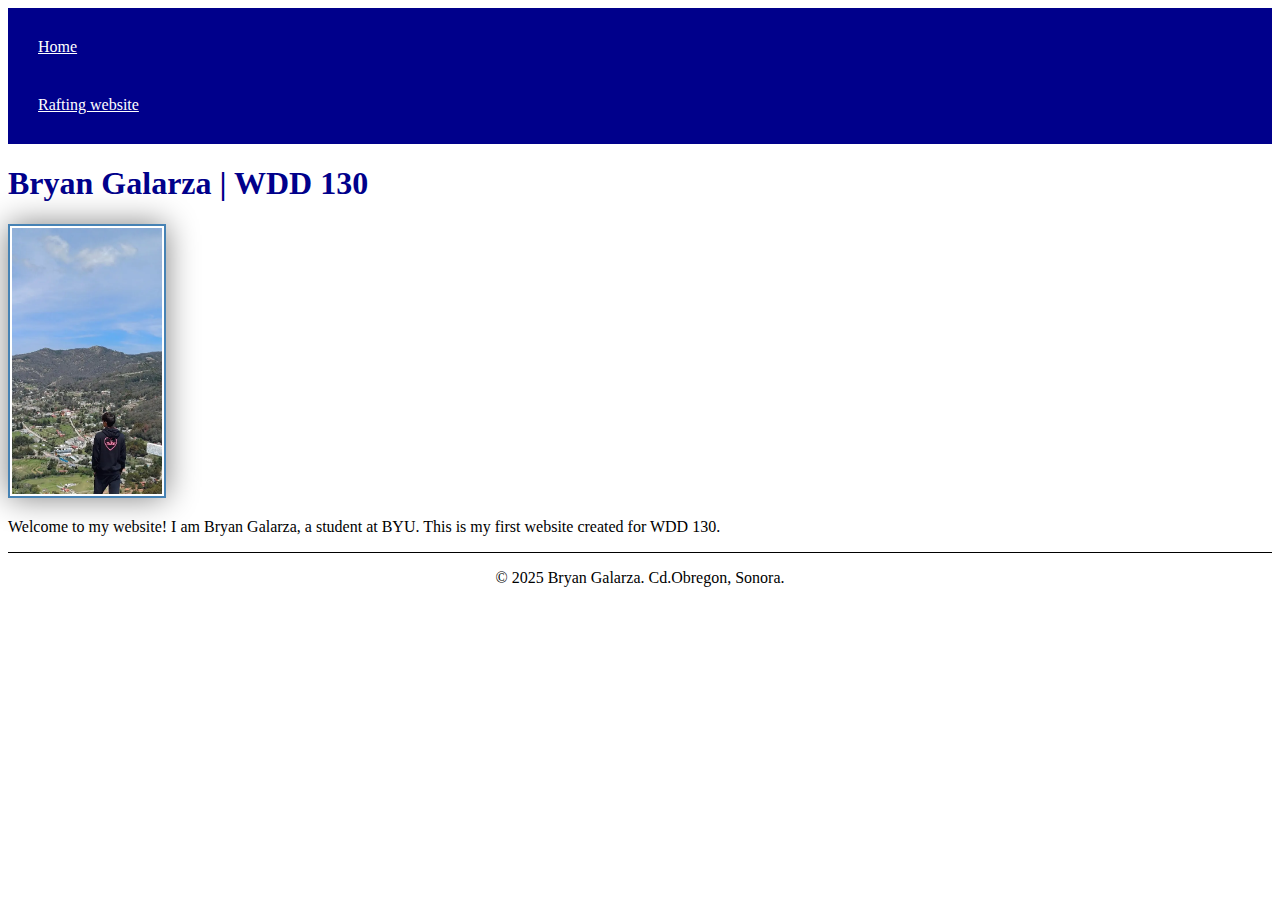
<file: index.html>
<!DOCTYPE html>
<html lang="en">

<head>
    <meta charset="UTF-8">
    <meta name="viewport" content="width=device-width, initial-scale=1.0">
    <title>Bryan Galarza / wdd 130</title>
    <meta name="description" content="Bryan Galarza / wdd 130">
    <link rel="stylesheet" href="styles/styles.css">
</head>

<body>
    <header>
        <nav>
            <a href="#">Home</a>
            <a href="wwe/">Rafting website</a>
        </nav>
    </header>
    <main>
        <h1>Bryan Galarza | WDD 130</h1>
        <img src="images/profile.webp" alt=" Bryan Galarza" width="200" height="200">
        <p>Welcome to my website! I am Bryan Galarza, a student at BYU. This is my first website created for WDD 130.</p>
    </main>
    <footer>
        <p>&copy; 2025 Bryan Galarza. Cd.Obregon, Sonora.</p>
    </footer>
</body>

</html>
</file>
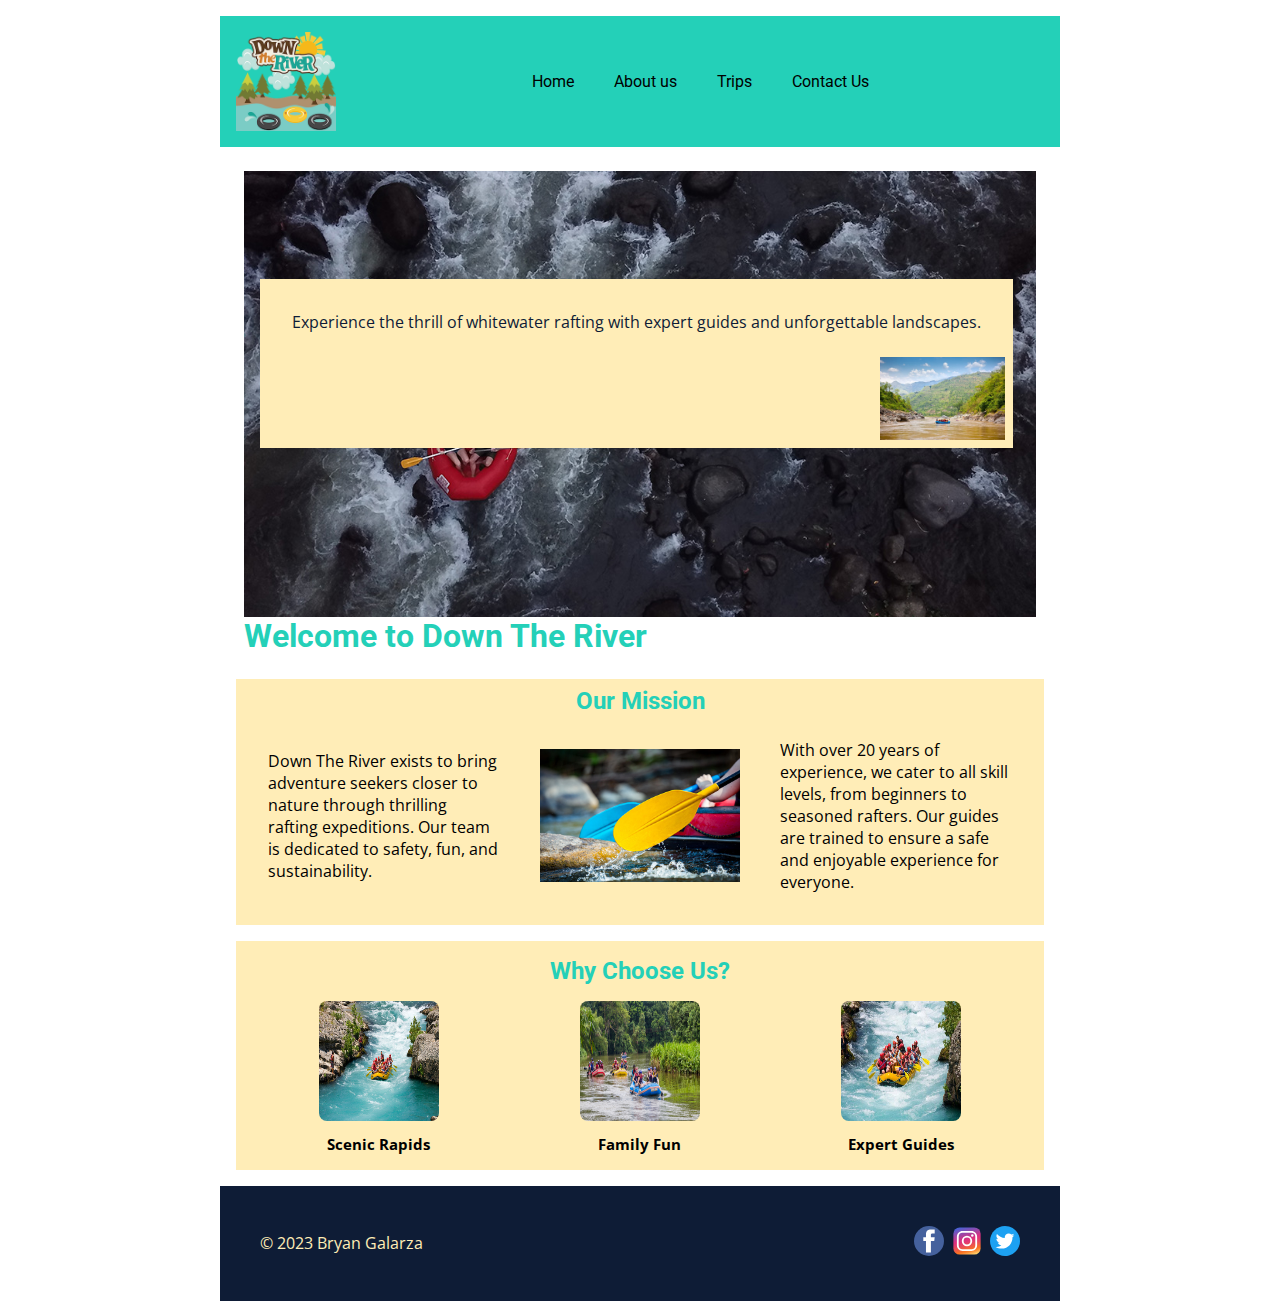
<file: wwr/index.html>
<!DOCTYPE html>
<html lang="en-US">
<head>
    <meta charset="UTF-8">
    <meta name="viewport" content="width=device-width, initial-scale=1.0">
    <title>Rafting Company About Us</title>
    <meta name="description" content="WDD130 Week 3 Wireframe">
    <meta name="author" content="Bryan Galarza">
    <link rel="preconnect" href="https://fonts.googleapis.com">
    <link rel="preconnect" href="https://fonts.gstatic.com" crossorigin>
    <link href="https://fonts.googleapis.com/css2?family=Open+Sans:ital,wght@0,300..800;1,300..800&family=Roboto:ital,wght@0,100..900;1,100..900&display=swap" rel="stylesheet">    
    <link rel="stylesheet" href="styles/rafting.css">
</head>
<body>
    <header>
        <img src="images/Logo-downtheriver.png" alt="Rafting Logo" class="logo">
        <nav>
            <a href="index.html">Home</a>
            <a href="about.html">About us</a>
            <a href="trips.html">Trips</a>
            <a href="contact.html">Contact Us</a>
        </nav>
    </header>
<main class="trips-page">
        <section class="hero">
      <img src="images/rafting-hero-img.jpg" alt="Rafting Adventure" />
      <h1>Welcome to Down The River</h1>
      <article class="hero-info">
        <p>Experience the thrill of whitewater rafting with expert guides and unforgettable landscapes.</p>
        <img src="images/rafting03.jpg" alt="Rafting Adventure Action" />
      </article>
    </section>

    <section class="history">
      <h2>Our Mission</h2>
      <div class="history-row">
        <p>Down The River exists to bring adventure seekers closer to nature through thrilling rafting expeditions. Our team is dedicated to safety, fun, and sustainability.</p>
        <img src="images/raftinghistory.jpg" alt="Our Team Rafting" />
        <p>With over 20 years of experience, we cater to all skill levels, from beginners to seasoned rafters. Our guides are trained to ensure a safe and enjoyable experience for everyone.</p>
      </div>
    </section>

    <section class="adventures">
      <h2>Why Choose Us?</h2>
      <div class="adventure-gallery">
        <figure>
          <img src="images/rafting04.jpg" alt="Scenic Rapids" />
          <figcaption>Scenic Rapids</figcaption>
        </figure>
        <figure>
          <img src="images/rafting05.jpg" alt="Family Fun" />
          <figcaption>Family Fun</figcaption>
        </figure>
        <figure>
          <img src="images/rafting02.jpg" alt="Expert Guides" />
          <figcaption>Expert Guides</figcaption>
        </figure>
      </div>
    </section>

    </main>
    <footer>
        <p>&copy; 2023 Bryan Galarza</p>
        <nav class="socialmedia">
            <a href="https://Facebook.com">
                <img src="images/834722_facebook_icon.svg" alt="Facebook">
            </a>
            <a href="https://Instagram.com">
                <img src="images/6929237_instagram_icon.svg" alt="Instagram">
            </a>
            <a href="https://twitter.com">
                <img src="images/3225183_app_logo_media_popular_social_icon.svg" alt="Twitter">
            </a>
        </nav>
    </footer>
</body>
</html>
</file>
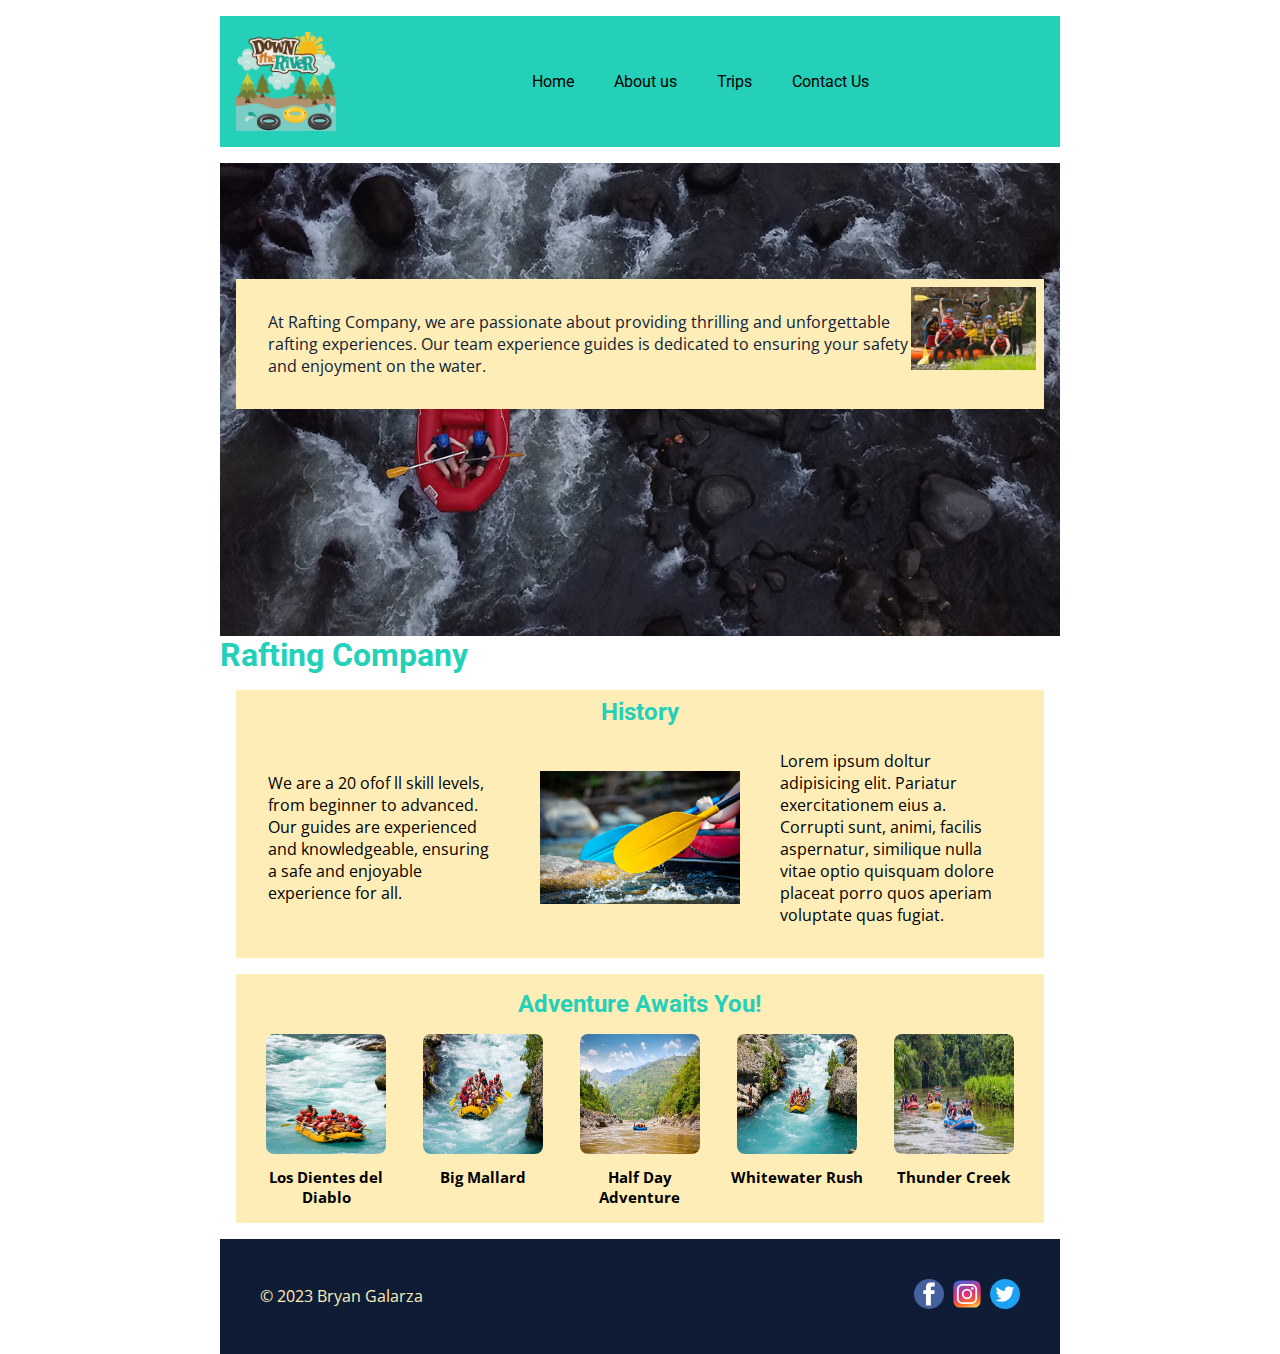
<file: wwr/about.html>
<!DOCTYPE html>
<html lang="en-US">
<head>
    <meta charset="UTF-8">
    <meta name="viewport" content="width=device-width, initial-scale=1.0">
    <title>Rafting Company About Us</title>
    <meta name="description" content="WDD130 Week 3 Wireframe">
    <meta name="author" content="Bryan Galarza">
    <link rel="preconnect" href="https://fonts.googleapis.com">
    <link rel="preconnect" href="https://fonts.gstatic.com" crossorigin>
    <link href="https://fonts.googleapis.com/css2?family=Open+Sans:ital,wght@0,300..800;1,300..800&family=Roboto:ital,wght@0,100..900;1,100..900&display=swap" rel="stylesheet">    
    <link rel="stylesheet" href="styles/rafting.css">
</head>
<body>
    <header>
        <img src="images/Logo-downtheriver.png" alt="Rafting Logo" class="logo">
        <nav>
            <a href="index.html">Home</a>
            <a href="about.html">About us</a>
            <a href="trips.html">Trips</a>
            <a href="contact.html">Contact Us</a>
        </nav>
    </header>
    <main>
        <div class="hero">
            <img src="images/rafting-hero-img.jpg" alt="Rafting Hero">
            <h1>Rafting Company</h1>
            <article>
                <img src="images/rafting-hero-info.jpg" alt="Rafting Information">
                <p>At Rafting Company, we are passionate about providing thrilling and unforgettable rafting experiences. Our team experience guides is dedicated to ensuring your safety and enjoyment on the water.</p>
            </article>
        </div>
        <section class="history">
            <h2>History</h2>
            <div class="history-row">
                <p>We are a 20 ofof ll skill levels, from beginner to advanced. Our guides are experienced and knowledgeable, ensuring a safe and enjoyable experience for all.</p>
                <img src="images/raftinghistory.jpg" alt="History of Rafting">
                <p>Lorem ipsum doltur adipisicing elit. Pariatur exercitationem eius a. Corrupti sunt, animi, facilis aspernatur, similique nulla vitae optio quisquam dolore placeat porro quos aperiam voluptate quas fugiat.</p>
            </div>
        </section>
        <section class="adventures">
            <h2>Adventure Awaits You!</h2>
            <div class="adventure-gallery">
                <figure>
                    <img src="images/rafting01.jpg" alt="Los Dientes del Diablo">
                    <figcaption>Los Dientes del Diablo</figcaption>
                </figure>
                <figure>
                    <img src="images/rafting02.jpg" alt="Big Mallard">
                    <figcaption>Big Mallard</figcaption>
                </figure>
                <figure>
                    <img src="images/rafting03.jpg" alt="Half Day Adventure">
                    <figcaption>Half Day Adventure</figcaption>
                </figure>
                <figure>
                    <img src="images/rafting04.jpg" alt="Whitewater Rush">
                    <figcaption>Whitewater Rush</figcaption>
                </figure>
                <figure>
                    <img src="images/rafting05.jpg" alt="Thunder Creek">
                    <figcaption>Thunder Creek</figcaption>
                </figure>
            </div>
</section>
    </main>
    <footer>
        <p>&copy; 2023 Bryan Galarza</p>
        <nav class="socialmedia">
            <a href="https://Facebook.com">
                <img src="images/834722_facebook_icon.svg" alt="Facebook">
            </a>
            <a href="https://Instagram.com">
                <img src="images/6929237_instagram_icon.svg" alt="Instagram">
            </a>
            <a href="https://twitter.com">
                <img src="images/3225183_app_logo_media_popular_social_icon.svg" alt="Twitter">
            </a>
        </nav>
    </footer>
</body>
</html>
</file>
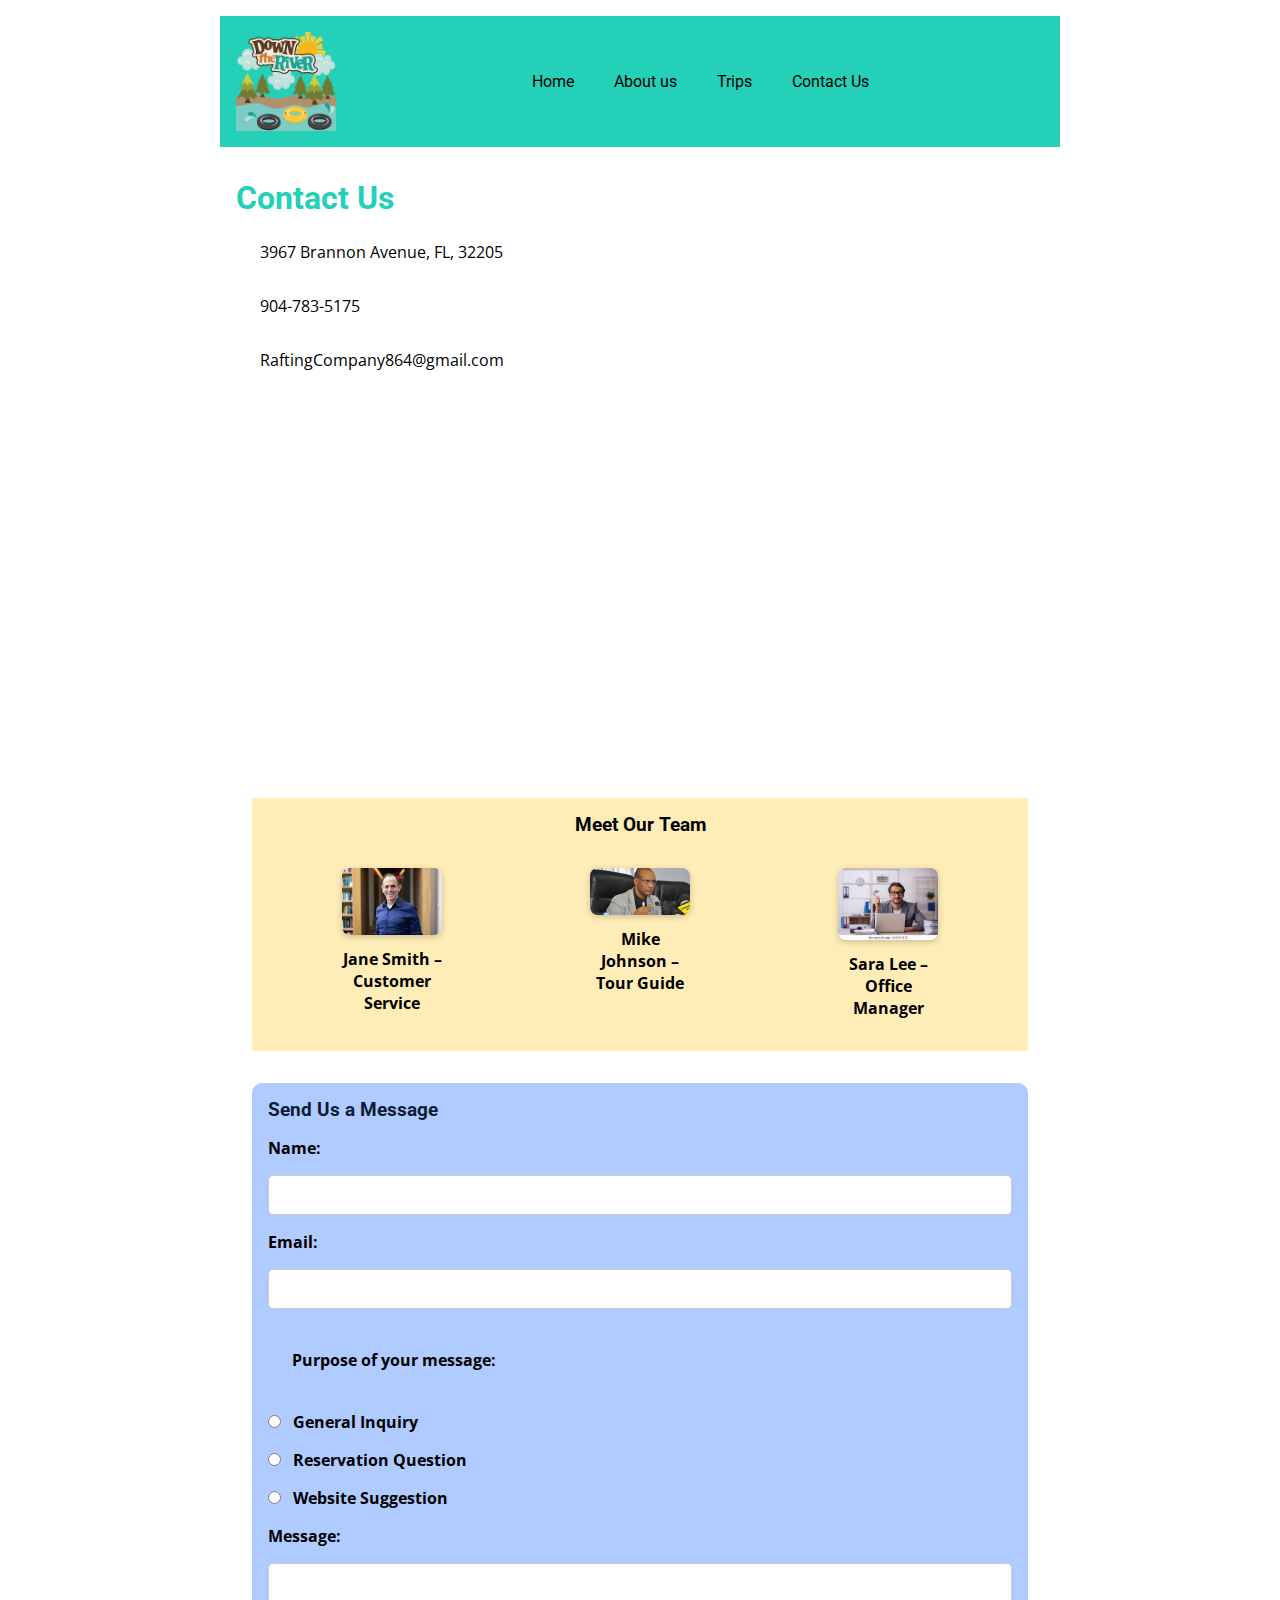
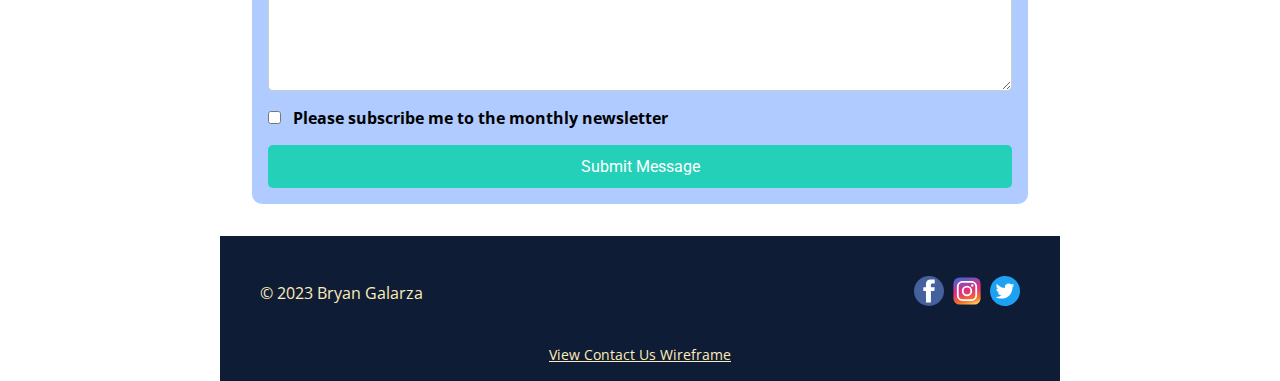
<file: wwr/contact.html>
<!DOCTYPE html>
<html lang="en-US">
<head>
    <meta charset="UTF-8">
    <meta name="viewport" content="width=device-width, initial-scale=1.0">
    <title>Rafting Company Contact Us</title>
    <meta name="description" content="Contact page for Rafting Company">
    <meta name="author" content="Bryan Galarza">
    <link rel="preconnect" href="https://fonts.googleapis.com">
    <link rel="preconnect" href="https://fonts.gstatic.com" crossorigin>
    <link href="https://fonts.googleapis.com/css2?family=Open+Sans:ital,wght@0,300..800;1,300..800&family=Roboto:ital,wght@0,100..900;1,100..900&display=swap" rel="stylesheet">    
    <link rel="stylesheet" href="styles/rafting.css">
</head>
<body>
    <header>
        <img src="images/Logo-downtheriver.png" alt="Rafting Logo" class="logo">
        <nav>
            <a href="index.html">Home</a>
            <a href="about.html">About us</a>
            <a href="trips.html">Trips</a>
            <a href="contact.html">Contact Us</a>
        </nav>
    </header>
    <main class="contact-page">
    <h1>Contact Us</h1>
    <p>3967 Brannon Avenue, FL, 32205</p>
    <p>904-783-5175</p>
    <p>RaftingCompany864@gmail.com</p>

    <div class="map">
      <iframe src="https://www.google.com/maps/embed?pb=!1m18!1m12!1m3!1d3114.123456789012!2d-81.12345678901234!3d30.123456789012345!2m3!1f0!2f0!3f0!3m2!1i1024!2i768!4f13.1!3m3!1m2!1s0x88e5b12345678901%3A0x1234567890123456!2s3967%20Brannon%20Ave%2C%20Jacksonville%2C%20FL%2032205%2C%20USA!5e0!3m2!1sen!2suk!4v1612345678901"
              allowfullscreen="" loading="lazy"></iframe>
    </div>

    <section class="team">
        <div class="team-header">
            <h3>Meet Our Team</h3>
        </div>
      <figure>
        <img src="images/employee1.jpeg" alt="Smiling employee" />
        <figcaption>Jane Smith – Customer Service</figcaption>
      </figure>
      <figure>
        <img src="images/employee2.jpeg" alt="Happy guide" />
        <figcaption>Mike Johnson – Tour Guide</figcaption>
      </figure>
      <figure>
        <img src="images/employee3.jpeg" alt="Cheerful manager" />
        <figcaption>Sara Lee – Office Manager</figcaption>
      </figure>
    </section>

    <section class="contact-form">
      <h3>Send Us a Message</h3>
      <form action="thanks.html" method="post">
  <label for="username">Name:</label>
  <input type="text" id="username" name="username" required />

  <label for="email">Email:</label>
  <input type="email" id="email" name="email" required />

  <p>Purpose of your message:</p>
  <label for="general">
    <input type="radio" id="general" name="purpose" value="general" required />
    General Inquiry
  </label>
  <label for="reservation">
    <input type="radio" id="reservation" name="purpose" value="reservation" />
    Reservation Question
  </label>
  <label for="suggestion">
    <input type="radio" id="suggestion" name="purpose" value="suggestion" />
    Website Suggestion
  </label>

  <label for="message">Message:</label>
  <textarea id="message" name="message" rows="5" required></textarea>

  <label for="subscribe">
    <input type="checkbox" id="subscribe" name="subscribe" />
    Please subscribe me to the monthly newsletter
  </label>

  <button type="submit">Submit Message</button>
</form>
    </section>
  </main>
    <footer>
        <p>&copy; 2023 Bryan Galarza</p>
        <nav class="socialmedia">
            <a href="https://Facebook.com">
                <img src="images/834722_facebook_icon.svg" alt="Facebook">
            </a>
            <a href="https://Instagram.com">
                <img src="images/6929237_instagram_icon.svg" alt="Instagram">
            </a>
            <a href="https://twitter.com">
                <img src="images/3225183_app_logo_media_popular_social_icon.svg" alt="Twitter">
            </a>
        </nav>
         <div class="wireframe-link">
            <a href="https://app.moqups.com/E17ZixePr0p32rq6Osxin1Dizl5tZJU4/view/page/ad12de680" target="_blank">View Contact Us Wireframe</a>
        </div>
    </footer>
</body>
</html>
</file>
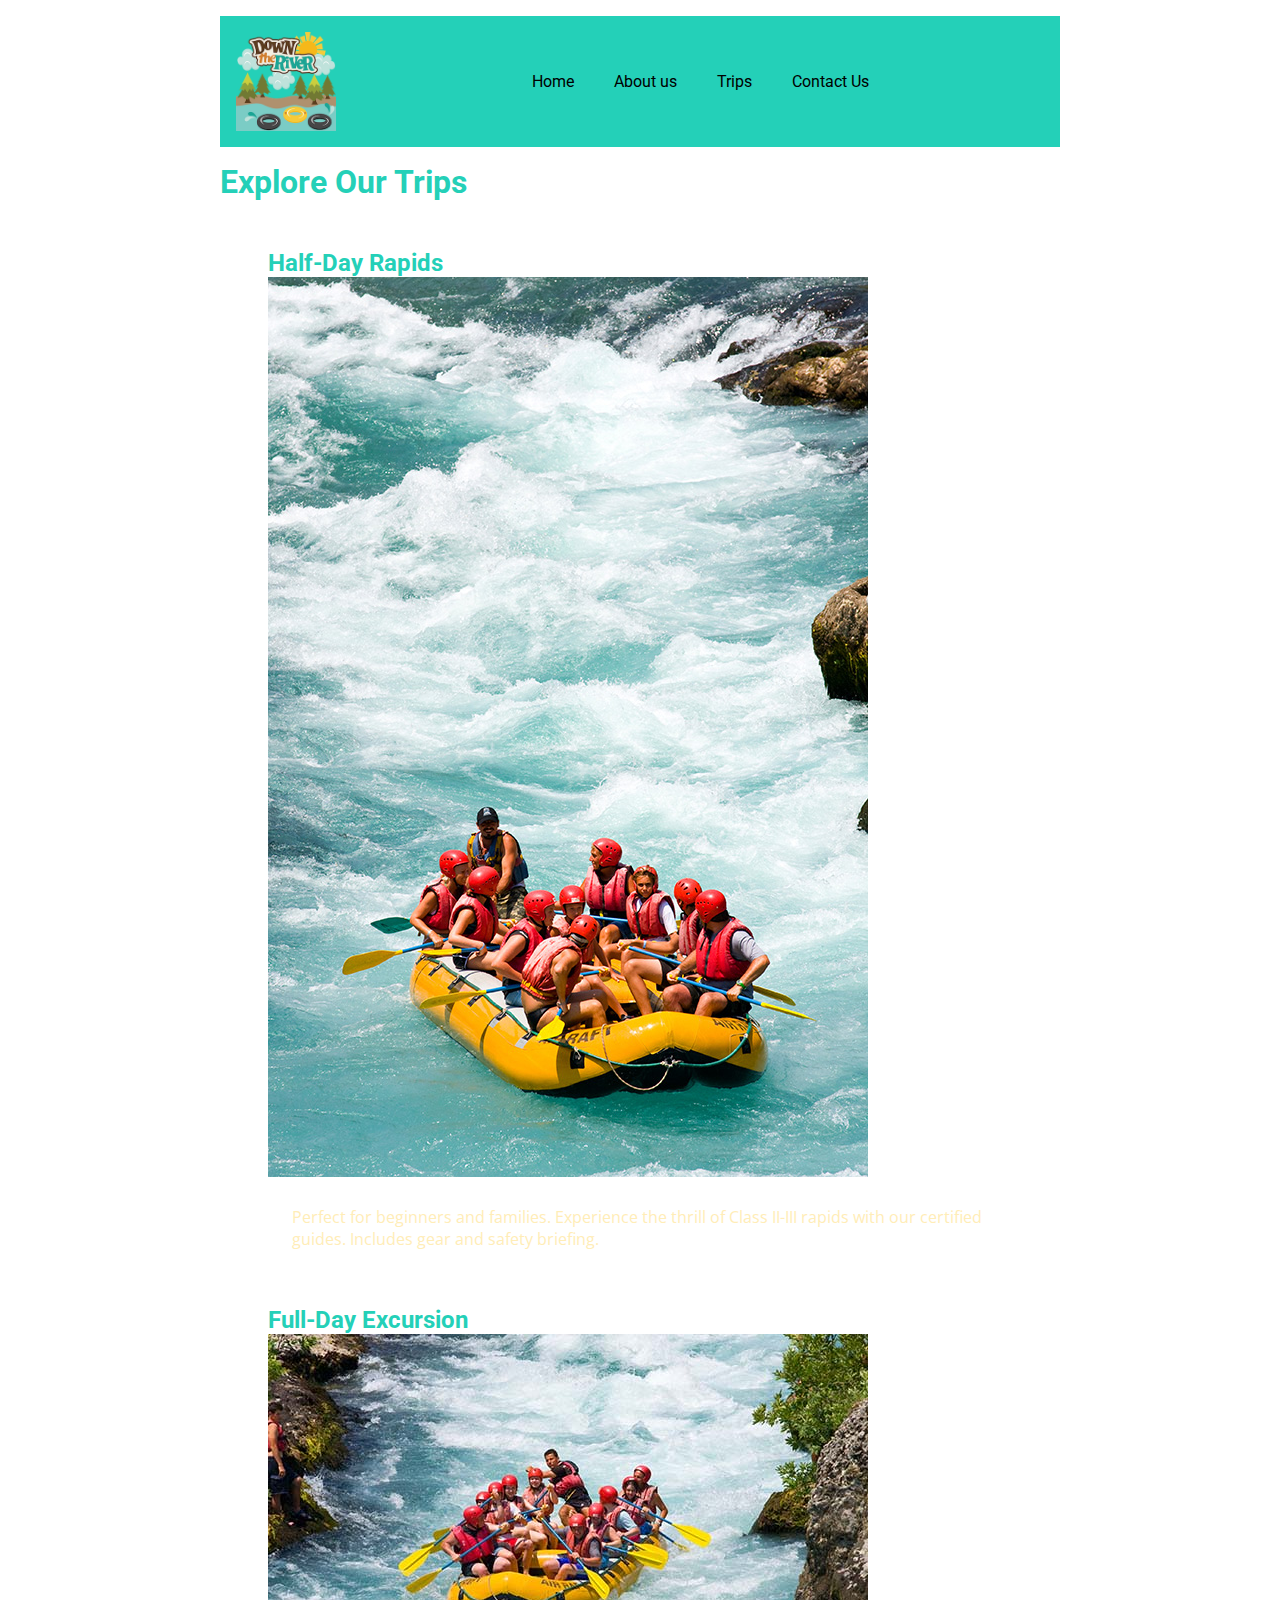
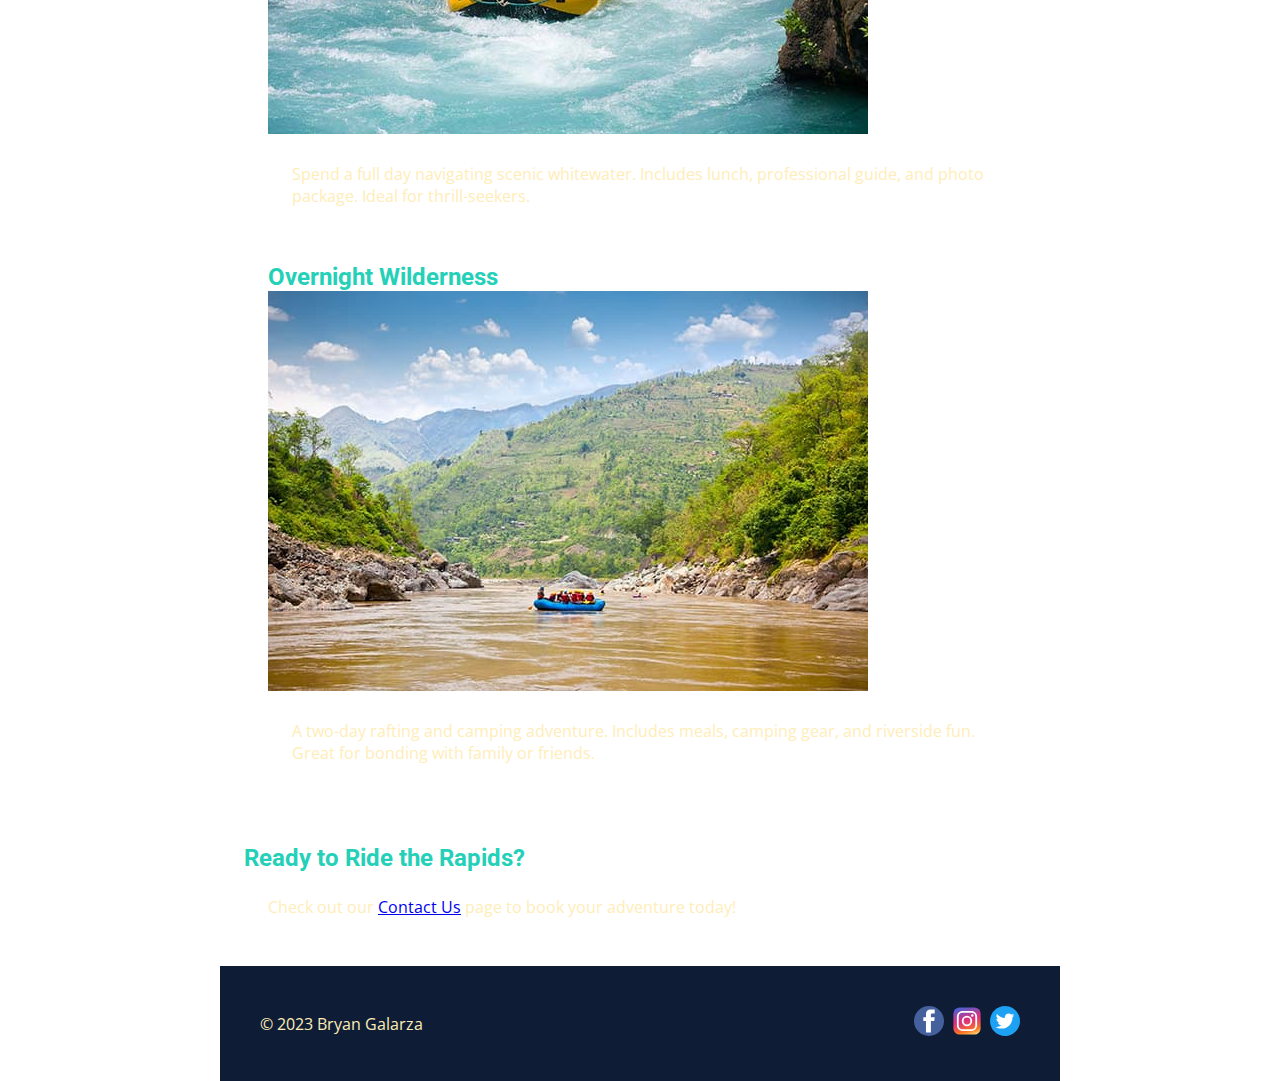
<file: wwr/Trips.html>
<!DOCTYPE html>
<html lang="en-US">
<head>
    <meta charset="UTF-8">
    <meta name="viewport" content="width=device-width, initial-scale=1.0">
    <title>Rafting Company Trips</title>
    <meta name="description" content="WDD130 Week 3 Wireframe">
    <meta name="author" content="Bryan Galarza">
    <link rel="preconnect" href="https://fonts.googleapis.com">
    <link rel="preconnect" href="https://fonts.gstatic.com" crossorigin>
    <link href="https://fonts.googleapis.com/css2?family=Open+Sans:ital,wght@0,300..800;1,300..800&family=Roboto:ital,wght@0,100..900;1,100..900&display=swap" rel="stylesheet">    
    <link rel="stylesheet" href="styles/rafting.css">
</head>
<body>
    <header>
        <img src="images/Logo-downtheriver.png" alt="Rafting Logo" class="logo">
        <nav>
            <a href="index.html">Home</a>
            <a href="about.html">About us</a>
            <a href="trips.html">Trips</a>
            <a href="contact.html">Contact Us</a>
        </nav>
    </header>
    <main class="trips-page">
    <h1>Explore Our Trips</h1>
    <section class="trip-list">
      <article class="trip">
        <h2>Half-Day Rapids</h2>
        <img src="images/rafting01.jpg" alt="Half-Day Rapids Adventure" />
        <p>Perfect for beginners and families. Experience the thrill of Class II-III rapids with our certified guides. Includes gear and safety briefing.</p>
      </article>

      <article class="trip">
        <h2>Full-Day Excursion</h2>
        <img src="images/rafting02.jpg" alt="Full-Day Adventure" />
        <p>Spend a full day navigating scenic whitewater. Includes lunch, professional guide, and photo package. Ideal for thrill-seekers.</p>
      </article>

      <article class="trip">
        <h2>Overnight Wilderness</h2>
        <img src="images/rafting03.jpg" alt="Overnight Trip Adventure" />
        <p>A two-day rafting and camping adventure. Includes meals, camping gear, and riverside fun. Great for bonding with family or friends.</p>
      </article>
    </section>

    <section class="trip-cta">
      <h2>Ready to Ride the Rapids?</h2>
      <p>Check out our <a href="contact.html">Contact Us</a> page to book your adventure today!</p>
    </section>
  </main>
    <footer>
        <p>&copy; 2023 Bryan Galarza</p>
        <nav class="socialmedia">
            <a href="https://Facebook.com">
                <img src="images/834722_facebook_icon.svg" alt="Facebook">
            </a>
            <a href="https://Instagram.com">
                <img src="images/6929237_instagram_icon.svg" alt="Instagram">
            </a>
            <a href="https://twitter.com">
                <img src="images/3225183_app_logo_media_popular_social_icon.svg" alt="Twitter">
            </a>
        </nav>
    </footer>
</body>
</html>
</file>
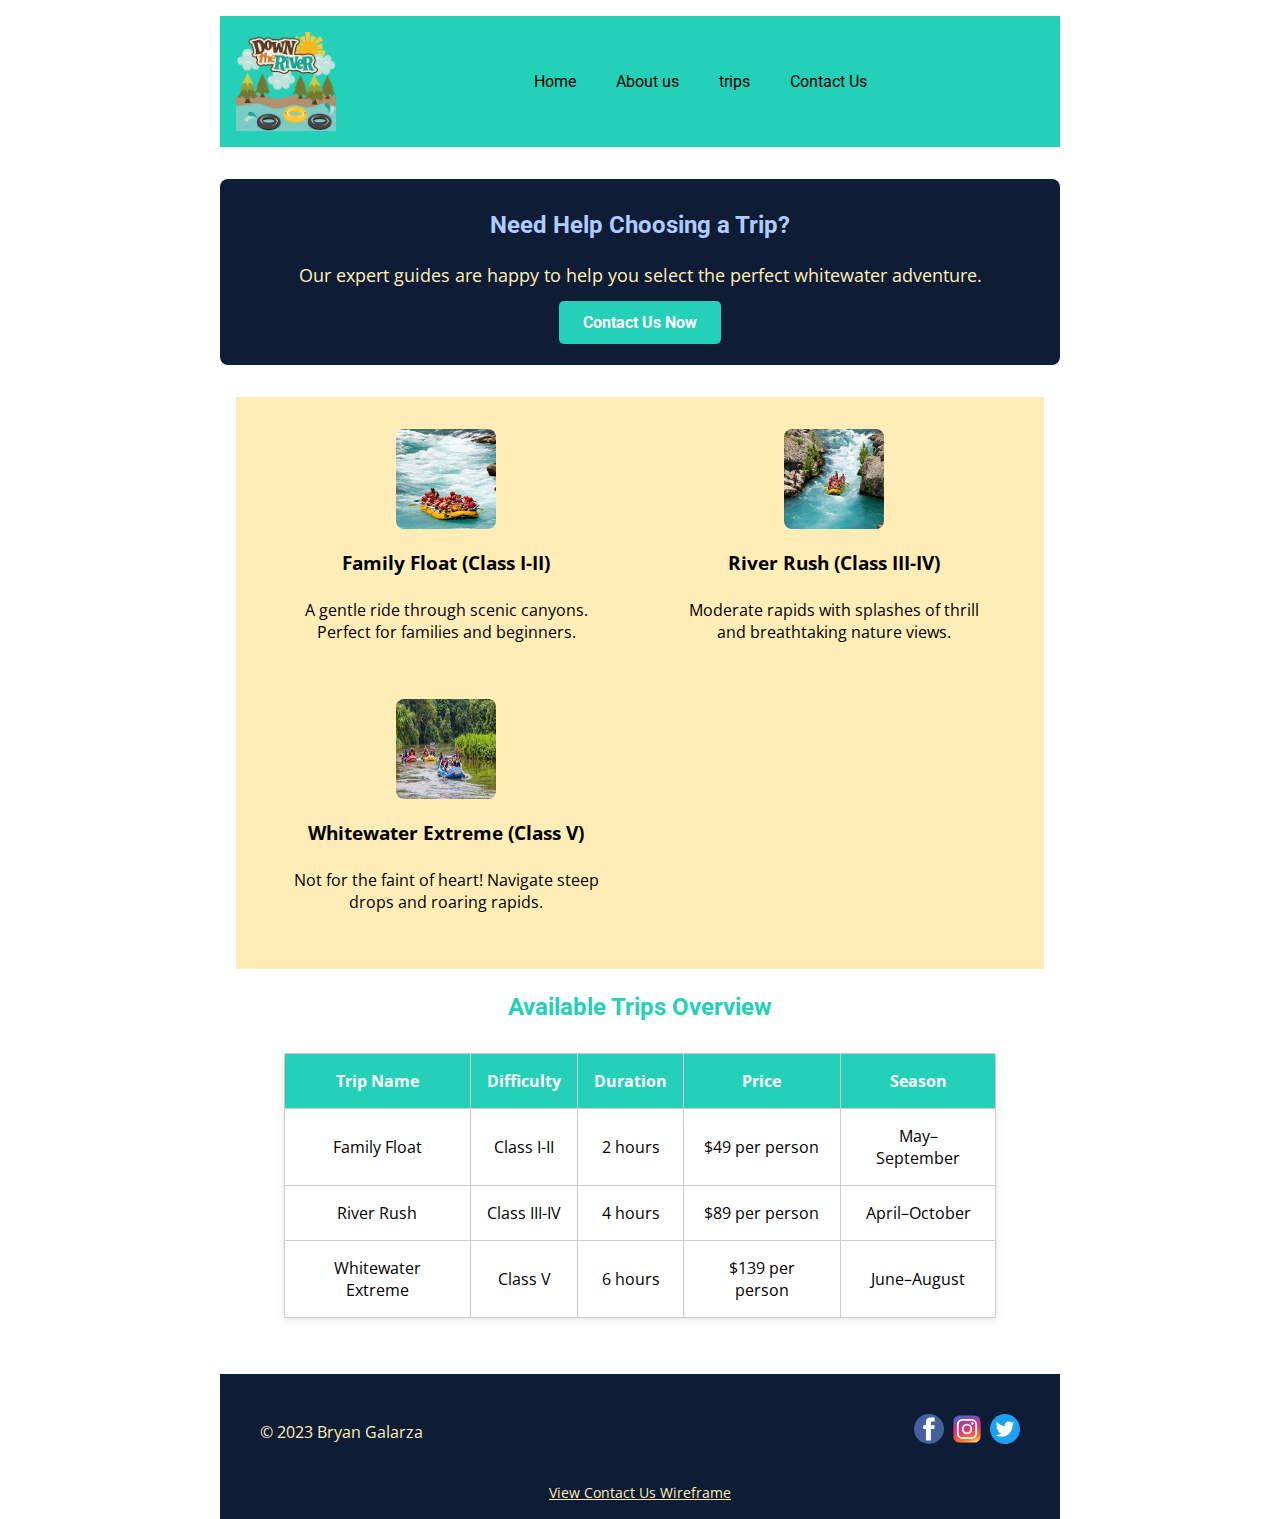
<file: wwr/trips.html>
<!DOCTYPE html>
<html lang="en-US">
<head>
    <meta charset="UTF-8">
    <meta name="viewport" content="width=device-width, initial-scale=1.0">
    <title>Rafting Company Trips</title>
    <meta name="description" content="WDD130 Week 3 Wireframe">
    <meta name="author" content="Bryan Galarza">
    <link rel="preconnect" href="https://fonts.googleapis.com">
    <link rel="preconnect" href="https://fonts.gstatic.com" crossorigin>
    <link href="https://fonts.googleapis.com/css2?family=Open+Sans:ital,wght@0,300..800;1,300..800&family=Roboto:ital,wght@0,100..900;1,100..900&display=swap" rel="stylesheet">    
    <link rel="stylesheet" href="styles/rafting.css">
</head>
<body>
    <header>
        <img src="images/Logo-downtheriver.png" alt="Rafting Logo" class="logo">
        <nav>
            <a href="index.html">Home</a>
            <a href="about.html">About us</a>
            <a href="Trips.html">trips</a>
            <a href="contact.html">Contact Us</a>
        </nav>
    </header>
    <main>
    <section class="cta">
      <h2>Need Help Choosing a Trip?</h2>
      <p>Our expert guides are happy to help you select the perfect whitewater adventure.</p>
      <a href="contact.html" class="cta-button">Contact Us Now</a>
    </section>

    <section class="purpose-grid">
      <div class="grid-item">
        <img src="images/rafting01.jpg" alt="Family Rafting Adventure" />
        <h3>Family Float (Class I-II)</h3>
        <p>A gentle ride through scenic canyons. Perfect for families and beginners.</p>
      </div>
      <div class="grid-item">
        <img src="images/rafting04.jpg" alt="Intermediate Rapids Adventure" />
        <h3>River Rush (Class III-IV)</h3>
        <p>Moderate rapids with splashes of thrill and breathtaking nature views.</p>
      </div>
      <div class="grid-item">
        <img src="images/rafting05.jpg" alt="Extreme Rafting Challenge" />
        <h3>Whitewater Extreme (Class V)</h3>
        <p>Not for the faint of heart! Navigate steep drops and roaring rapids.</p>
      </div>
    </section>

    <section class="trip-table">
      <h2 style="text-align: center;">Available Trips Overview</h2>
      <table>
        <thead>
          <tr>
            <th>Trip Name</th>
            <th>Difficulty</th>
            <th>Duration</th>
            <th>Price</th>
            <th>Season</th>
          </tr>
        </thead>
        <tbody>
          <tr>
            <td>Family Float</td>
            <td>Class I-II</td>
            <td>2 hours</td>
            <td>$49 per person</td>
            <td>May–September</td>
          </tr>
          <tr>
            <td>River Rush</td>
            <td>Class III-IV</td>
            <td>4 hours</td>
            <td>$89 per person</td>
            <td>April–October</td>
          </tr>
          <tr>
            <td>Whitewater Extreme</td>
            <td>Class V</td>
            <td>6 hours</td>
            <td>$139 per person</td>
            <td>June–August</td>
          </tr>
        </tbody>
      </table>
    </section>
  </main>
    <footer>
        <p>&copy; 2023 Bryan Galarza</p>
        <nav class="socialmedia">
            <a href="https://Facebook.com">
                <img src="images/834722_facebook_icon.svg" alt="Facebook">
            </a>
            <a href="https://Instagram.com">
                <img src="images/6929237_instagram_icon.svg" alt="Instagram">
            </a>
            <a href="https://twitter.com">
                <img src="images/3225183_app_logo_media_popular_social_icon.svg" alt="Twitter">
            </a>
        </nav>
        <div class="wireframe-link">
            <a href="https://app.moqups.com/mlJY4medfmpdhvRv7PjbnzefLAWSkGm7/view/page/ad12de680" target="_blank">View Contact Us Wireframe</a>
        </div>
    </footer>
</body>
</html>
</file>
<file: styles/styles.css>
main {
    max-width: 840px;
}

main img{
    width: 150px;
    height: auto;
}

nav {
    background-color: darkblue;
    padding: 10px;
}

nav a {
    color: white;
    display: block;
    padding: 20px;
}

h1 {
    color: darkblue;
}

img {
    width: 150px;
    height: auto;
    border: 2px solid steelblue;
    padding: 2px;
    box-shadow: 0 0 30px gray;
}

p {
    padding: 0;
}

aside {
    width: 20rem;
    margin: 1rem;
    border: 1px solid rgb(0 0 0 / 0.2);
    padding: 1rem;
    background-color: #eee;
    color: #333;
    text-align: center;
}
aside img {
    width: 200px;
    height: auto;
}

footer {
    margin-top: 15px;
    border-top: 1px solid #000;
    text-align: center;
}
</file>
<file: wwr/styles/rafting.css>
/* h1, h2, h3, h4, h5, h6 {
  font-family: "Roboto", sans-serif;
  font-optical-sizing: auto;
  font-style: normal;
  font-variation-settings:
    "wdth" 100;
}

p, a, li, span, div {
  font-family: "Open Sans", sans-serif;
  font-optical-sizing: auto;
   font-style: normal;
   font-variation-settings: 
   "wght" 100;
} */

:root {
  --primary-color: #24D0B8;
  --secondary-color: #AFCBFF;
  --accent1-color: #FFEDB7;
  --accent2-color: #0E1C36;
  --heading-font: "Roboto", sans-serif;
  --body-font: "Open Sans", sans-serif;
}

header {
  background-color: var(--primary-color);
  color: var(--secondary-color);
}

* {
  margin: 0;
  padding: 0;
  box-sizing: border-box;
}

body {
  font-family: var(--body-font);
  color: var(--accent1-color);
}

header, main, footer {
  width: 840px;
  margin: 0 auto;
}

h1, h2 {
  font-family: var(--heading-font);
  color: var(--primary-color);
}

nav, p, section, article {
  padding: 8px;
  margin: 16px;
}

.socialmedia a {
  text-decoration: none;
}

/* Hero Section */
.hero {
  position: relative;
}
.hero img {
  width: 100%;
  height: auto;
  display: block;
}
.about-page h1{
  position: absolute;
  top: 20px;
  width: 100%;
  padding: 16px;
  text-align: center;
  background-color: var(--accent1-color);
  color: #000000;
}
.hero article {
  position: absolute;
  top: 100px;
  background-color: var(--accent1-color);
  color: var(--accent2-color);
}
.hero article img {
  float: right;
  width: 125px;
}

header{
  margin: 1rem auto;
  display: grid;
  grid-template-columns: 120px 1fr;
  max-width: 1000px;
  align-items: center;
}

header img {
  width: 100px;
  height: auto;
  margin: 1rem;
}

header nav {
  display: flex;
  flex-wrap: wrap;
  font-family: var(--heading-font);
  list-style: none;
  justify-content: center;
}

header nav a {
  text-decoration: none;
  padding: 0.5rem 1rem;
  margin: 0.25rem;
  border-radius: 4px;
  color: black;
}

.history {
  background-color: var(--accent1-color);
}

.history-row{
  display: grid;
  grid-template-columns: 1fr auto 1fr;
  align-items: center;
  gap: 1rem;
  color: black;
}

.history-row img {
  width: 200px;
  height: auto;
}

.history h2{
  text-align: center;
}

.adventures h2{
  text-align: center;
}

.adventures {
  background-color: var(--accent1-color);
  padding: 1rem;
}
.adventure-gallery {
  display: grid;
  grid-template-columns: repeat(auto-fit, minmax(100px, 1fr));
  gap: 0.5rem;
  margin-top: 1rem;
}

.adventure-gallery figure {
  margin: 0;
  text-align: center;
  color: black;
}

.adventure-gallery img {
  width: 120px;
  height: 120px;
  border-radius: 8px;
}

.adventure-gallery figcaption {
  margin-top: 0.5rem;
  font-weight: bold;
  font-size: 0.95rem;
}

footer {
  display: flex;
  justify-content: space-between;
  align-items: center;
  padding: 1rem;
  background-color: var(--accent2-color);
  flex-wrap: wrap; 
}

footer .socialmedia {
  display: flex;
  gap: 0.5rem;
}

footer .socialmedia img {
  width: 30px;
  height: auto;
}

/* Contact Page Styles */

main.contact-page {
  padding: 1rem;
  color: black;
}


.map iframe {
  width: 100%;
  height: 350px;
  border: none;
  margin-bottom: 2rem;
}

.team {
  display: flex;
  flex-wrap: wrap;
  justify-content: space-around;
  background-color: var(--accent1-color);
  padding: 1rem;
  color: black;
}
.team-header {
  width: 100%;
  text-align: center;
  font-family: var(--heading-font);
  margin-bottom: 1rem;
}
.team figure {
  width: 100px;
  text-align: center;
  margin: 1rem;
}

.team img {
  width: 100%;
  height: auto;
  border-radius: 8px;
  box-shadow: 0 2px 6px rgba(0,0,0,0.2);
}

.team figcaption {
  margin-top: 0.5rem;
  font-weight: bold;
}

.contact-form {
  background-color: var(--secondary-color);
  padding: 1rem;
  border-radius: 10px;
  margin-top: 2rem;
  color: black;
}

.contact-form h3 {
  font-family: var(--heading-font);
  margin-bottom: 1rem;
  color: var(--accent2-color);
}

.contact-form form {
  display: flex;
  flex-direction: column;
  gap: 1rem;
}

.contact-form input[type="text"],
.contact-form input[type="email"],
.contact-form textarea {
  padding: 0.5rem;
  border-radius: 5px;
  border: 1px solid #ccc;
  font-family: var(--body-font);
  font-size: 1rem;
}

.contact-form input[type="radio"],
.contact-form input[type="checkbox"] {
  margin-right: 0.5rem;
}

.contact-form label,
.contact-form p {
  font-weight: bold;
}

.contact-form button[type="submit"] {
  background-color: var(--primary-color);
  color: white;
  border: none;
  padding: 0.75rem;
  border-radius: 5px;
  font-size: 1rem;
  cursor: pointer;
  font-family: var(--heading-font);
}

.contact-form button[type="submit"]:hover {
  background-color: #1ab0a0;
}

footer .wireframe-link {
  margin-top: 0.5rem;
  width: 100%;
  text-align: center;
}

footer .wireframe-link a {
  color: var(--accent1-color);
  text-decoration: underline;
  font-size: 0.9rem;
}

/* index page */
.hero-text {
  position: absolute;
  top: 40%;
  left: 5%;
  transform: translateY(-50%);
  background-color: rgba(255, 237, 183, 0.9); /* Accent1 with transparency */
  color: var(--accent2-color);
  font-family: var(--heading-font);
  font-size: 2.5rem;
  padding: 1rem 2rem;
  border-radius: 8px;
  box-shadow: 2px 2px 8px rgba(0,0,0,0.2);
}

/* CTA Section */
.cta {
  background-color: var(--accent2-color);
  color: var(--accent1-color);
  text-align: center;
  padding: 2rem 1rem;
  margin: 2rem 0;
  border-radius: 8px;
}

.cta h2 {
  color: var(--secondary-color);
  margin-bottom: 0.5rem;
}

.cta p {
  font-size: 1.1rem;
  margin-bottom: 1rem;
}

.cta-button {
  background-color: var(--primary-color);
  color: white;
  padding: 0.75rem 1.5rem;
  text-decoration: none;
  border-radius: 5px;
  font-weight: bold;
  font-family: var(--heading-font);
  transition: background-color 0.3s ease;
}

.cta-button:hover {
  background-color: #1ab0a0;
}

/* Purpose Section (Grid) */
.purpose-grid {
  display: grid;
  grid-template-columns: 1fr 1fr;
  gap: 2rem;
  padding: 2rem;
  background-color: var(--accent1-color);
  color: black;
}

.purpose-grid .grid-item {
  text-align: center;
}

.purpose-grid img {
  width: 100%;
  height: auto;
  border-radius: 8px;
  margin-bottom: 1rem;
}

/* Newsletter Section */
.newsletter {
  background-color: var(--secondary-color);
  padding: 2rem;
  text-align: center;
  border-radius: 10px;
  margin-top: 2rem;
  color: black;
}

.newsletter h2 {
  font-family: var(--heading-font);
  margin-bottom: 1rem;
  color: var(--accent2-color);
}

.newsletter form {
  display: flex;
  flex-direction: column;
  align-items: center;
  gap: 1rem;
}

.newsletter input[type="text"],
.newsletter input[type="email"] {
  padding: 0.5rem;
  width: 300px;
  border: 1px solid #ccc;
  border-radius: 5px;
  font-family: var(--body-font);
}

.newsletter button {
  background-color: var(--primary-color);
  color: white;
  border: none;
  padding: 0.75rem 1.5rem;
  border-radius: 5px;
  font-size: 1rem;
  cursor: pointer;
  font-family: var(--heading-font);
}

.newsletter button:hover {
  background-color: #1ab0a0;
}

.purpose-grid img {
  width: 100px;
  height: 100px;
  border-radius: 8px;
}

/* trip page */

.trip-table table {
  width: 90%;
  margin: 2rem auto;
  border-collapse: collapse;
  box-shadow: 0 2px 8px rgba(0,0,0,0.1);
  background-color: white;
}

.trip-table th,
.trip-table td {
  padding: 1rem;
  border: 1px solid #ccc;
  text-align: center;
  font-family: var(--body-font);
  color: black;
}

.trip-table th {
  background-color: var(--primary-color);
  color: white;
}
</file>
